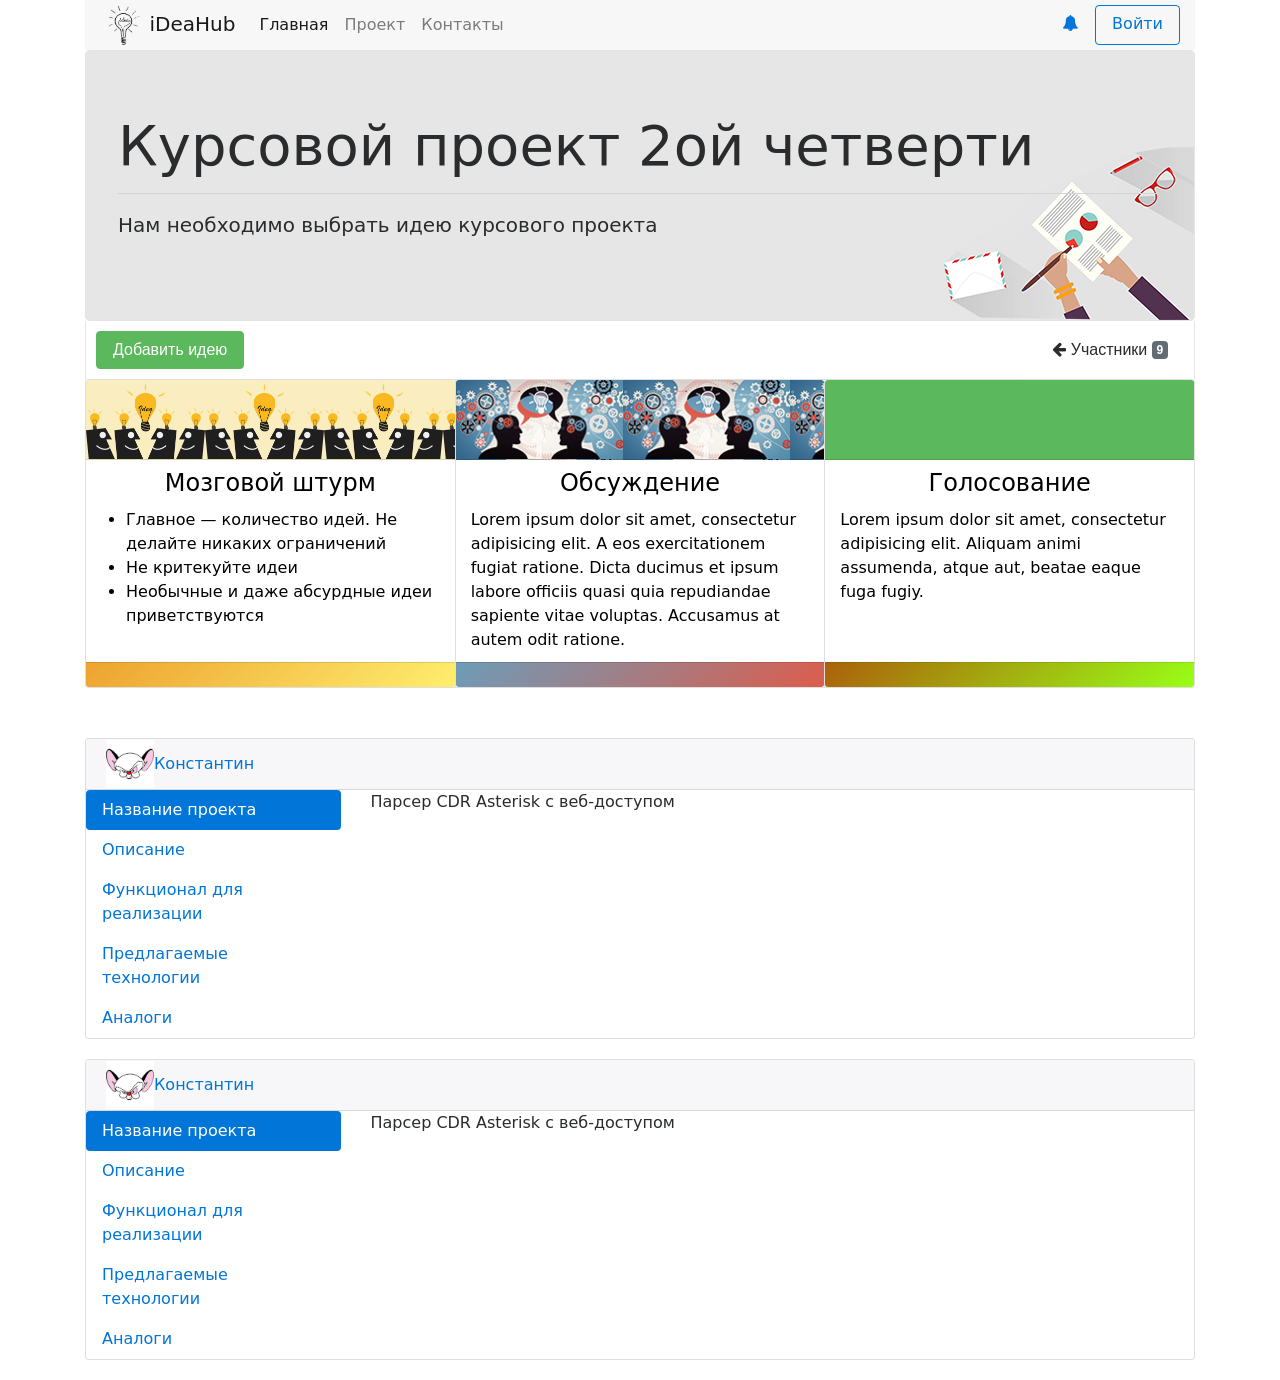
<file: views/project/Project.html>
<!DOCTYPE html>
<html lang="en">
<head>
    <meta charset="UTF-8">
    <title>Project</title>
    <script src="https://code.jquery.com/jquery-3.2.1.slim.min.js"
            integrity="sha384-KJ3o2DKtIkvYIK3UENzmM7KCkRr/rE9/Qpg6aAZGJwFDMVNA/GpGFF93hXpG5KkN"
            crossorigin="anonymous"></script>
    <script src="https://cdnjs.cloudflare.com/ajax/libs/popper.js/1.11.0/umd/popper.min.js"
            integrity="sha384-b/U6ypiBEHpOf/4+1nzFpr53nxSS+GLCkfwBdFNTxtclqqenISfwAzpKaMNFNmj4"
            crossorigin="anonymous"></script>
    <script src="../../public/js/bootstrap.min.js"></script>
    <link href="https://maxcdn.bootstrapcdn.com/font-awesome/4.7.0/css/font-awesome.min.css" rel="stylesheet"
          integrity="sha384-wvfXpqpZZVQGK6TAh5PVlGOfQNHSoD2xbE+QkPxCAFlNEevoEH3Sl0sibVcOQVnN" crossorigin="anonymous">
    <link rel="stylesheet" href="../../public/css/bootstrap.css">
    <link rel="stylesheet" href="../../public/css/bootstrap-grid.css">
    <link rel="stylesheet" href="../../public/css/bootstrap-reboot.css">
    <link rel="stylesheet" href="style.css">
</head>
<body>
<div class="container">
    <header>

        <nav class="navbar container navbar-toggleable-md navbar-light bg-faded">
            <button class="navbar-toggler navbar-toggler-right" type="button" data-toggle="collapse"
                    data-target="#navbarSupportedContent" aria-controls="navbarSupportedContent" aria-expanded="false"
                    aria-label="Toggle navigation">
                <span class="navbar-toggler-icon"></span>
            </button>
            <a class="navbar-brand" href="#"><img src="img/slider_screen.png" alt="idea">iDeaHub</a>

            <div class="collapse navbar-collapse" id="navbarSupportedContent">
                <ul class="navbar-nav mr-auto">
                    <li class="nav-item active">
                        <a class="nav-link" href="/">Главная <span class="sr-only">(current)</span></a>
                    </li>
                    <li class="nav-item">
                        <a class="nav-link" href="#">Проект</a>
                    </li>
                    <li class="nav-item">
                        <a class="nav-link" href="#">Контакты</a>
                    </li>
                </ul>

                <div id="header-bell">
                    <button class="btn btn-outline-primary"><i class="fa fa-bell" aria-hidden="true"></i></button>
                </div>
                <a href="#" class="btn btn-outline-primary">Войти</a>
            </div>
        </nav>
    </header>
    <main id="project">
        <div class="jumbotron">
            <h2 class="display-4">Курсовой проект 2ой четверти</h2>
            <hr class="jumbotron-hr">
            <p class="lead">Нам необходимо выбрать идею курсового проекта</p>
        </div>
        <div id="project-menu">
            <button class="btn btn-success">Добавить идею</button>
            <button class="btn btn-secondary"><i class="fa fa-arrow-left" aria-hidden="true"></i>
                Участники <span class="badge badge-default">9</span>
            </button>
        </div>
        <div id="tasks" class="card-group">
            <div class="card task" id="brainstorming-card">
                <div class="card-header"></div>
                <div class="card-body">
                    <h4 class="card-title">Мозговой штурм</h4>
                    <div class="card-text">
                        <ul>
                            <li>Главное — количество идей. Не делайте никаких ограничений</li>
                            <li>Не критекуйте идеи</li>
                            <li>Необычные и даже абсурдные идеи приветствуются</li>
                        </ul>
                    </div>
                </div>
                <div class="card-footer"></div>

            </div>
            <div class="card task" id="discussion-card">
                <div class="card-header">
                </div>
                <div class="card-body">
                    <h4 class="card-title">Обсуждение</h4>
                    <p class="card-text">
                        Lorem ipsum dolor sit amet, consectetur adipisicing elit. A eos exercitationem fugiat ratione.
                        Dicta ducimus et ipsum labore officiis quasi quia repudiandae sapiente vitae voluptas. Accusamus
                        at autem odit ratione.
                    </p>

                </div>
                <div class="card-footer"></div>
            </div>
            <div class="card task" id="vote-card">
                <div class="card-header bg-success">
                </div>
                <div class="card-body">
                    <h4 class="card-title">Голосование</h4>
                    <p class="card-text">Lorem ipsum dolor sit amet, consectetur adipisicing elit. Aliquam animi
                        assumenda, atque aut, beatae eaque fuga fugiy.
                    </p>
                </div>
                <div class="card-footer"></div>
            </div>
        </div>
        <div id="ideas">
            <div class="card idea">
                <div class="card-header justify-content-between">
                    <a class="card-creator" href="#"><img src="img/avatar.jpg" alt="idea">Константин</a>
                </div>
                <div class="card-body">
                    <div class="row">
                        <div class="col-3">
                            <div class="nav flex-column nav-pills" id="v-pills-tab" role="tablist">
                                <a class="nav-link active" id="v-pills-idea-first-tab" data-toggle="pill"
                                   href="#v-pills-idea-first"
                                   role="tab" aria-controls="v-pills-idea-first" aria-expanded="true">Название
                                    проекта</a>
                                <a class="nav-link" id="v-pills-idea-second-tab" data-toggle="pill"
                                   href="#v-pills-idea-second"
                                   role="tab" aria-controls="v-pills-idea-second" aria-expanded="true">Описание</a>
                                <a class="nav-link" id="v-pills-idea-third-tab" data-toggle="pill"
                                   href="#v-pills-idea-third"
                                   role="tab" aria-controls="v-pills-idea-third" aria-expanded="true">Функционал для
                                    реализации</a>
                                <a class="nav-link" id="v-pills-idea-fourth-tab" data-toggle="pill"
                                   href="#v-pills-idea-fourth"
                                   role="tab" aria-controls="v-pills-fourth" aria-expanded="true">Предлагаемые
                                    технологии</a>
                                <a class="nav-link" id="v-pills-idea-fifth-tab" data-toggle="pill"
                                   href="#v-pills-idea-fifth"
                                   role="tab" aria-controls="v-pills-fifth" aria-expanded="true">Аналоги</a>
                            </div>
                        </div>
                        <div class="col-9">
                            <div class="tab-content" id="v-pills-tabContent">
                                <div class="tab-pane fade show active" id="v-pills-idea-first" role="tabpanel"
                                     aria-labelledby="v-pills-idea-first-tab">Парсер CDR Asterisk c веб-доступом
                                </div>
                                <div class="tab-pane fade" id="v-pills-idea-second" role="tabpanel"
                                     aria-labelledby="v-pills-idea-second-tab">АТС на базе ПО Asterisk складывает логи
                                    обработаных вызовов в БД, предлагаю написать сервис для удобного их просмотра
                                </div>
                                <div class="tab-pane fade" id="v-pills-idea-third" role="tabpanel"
                                     aria-labelledby="v-pills-idea-third-tab">
                                    <ol>
                                        <li>Авторизация</li>
                                        <li>Авторизация с телефона</li>
                                        <li>Просмотр звонков за период</li>
                                        <li>Просмотр звонков с фильтрами по номерам/длительности/статусу</li>
                                        <li>Отдельный фильтр по направлениям (внутренние,
                                            город/межгород/сотовые/международные)
                                        </li>
                                        <li>Предоставление данных в виде диаграмм и графиков, подсчет средней
                                            статистики,
                                            анализ данных
                                        </li>
                                        <li>Вывод данных в виде отчетного документа</li>
                                        <li>Примерная стоимость звонков</li>
                                        <li>Вывод баланса из сторонних источников(баланса у провайдера например)</li>
                                        <li>Возможность коментировать вызовы, и направления/номера(сопоставление с
                                            телефонной книжкой)
                                        </li>
                                    </ol>
                                </div>
                                <div class="tab-pane fade" id="v-pills-idea-fourth" role="tabpanel"
                                     aria-labelledby="v-pills-idea-fourth-tab">php, mysql, html/css, js и его фрэймворки
                                    по
                                    построению различных таблиц и диаграмм
                                </div>
                                <div class="tab-pane fade" id="v-pills-idea-fifth" role="tabpanel"
                                     aria-labelledby="v-pills-idea-fifth-tab">
                                    http://prog-it.github.io/Asterisk-CDR-Viewer-Mod/
                                    http://www.asternic.net/demo/index.php?user=demo&password=demo
                                </div>
                            </div>
                        </div>
                    </div>
                </div>
            </div>
            <div class="card idea">
                <div class="card-header justify-content-between">
                    <a class="card-creator" href="#"><img src="img/avatar.jpg" alt="idea">Константин</a>
                </div>
                <div class="card-body">
                    <div class="row">
                        <div class="col-3">
                            <div class="nav flex-column nav-pills" id="v-pills-tab1" role="tablist">
                                <a class="nav-link active" id="v-pills-idea-first-tab1" data-toggle="pill"
                                   href="#v-pills-idea-first1"
                                   role="tab" aria-controls="v-pills-idea-first1" aria-expanded="true">Название
                                    проекта</a>
                                <a class="nav-link" id="v-pills-idea-second-tab1" data-toggle="pill"
                                   href="#v-pills-idea-second1"
                                   role="tab" aria-controls="v-pills-idea-second1" aria-expanded="true">Описание</a>
                                <a class="nav-link" id="v-pills-idea-third-tab1" data-toggle="pill"
                                   href="#v-pills-idea-third1"
                                   role="tab" aria-controls="v-pills-idea-third1" aria-expanded="true">Функционал для
                                    реализации</a>
                                <a class="nav-link" id="v-pills-idea-fourth-tab1" data-toggle="pill"
                                   href="#v-pills-idea-fourth1"
                                   role="tab" aria-controls="v-pills-fourth1" aria-expanded="true">Предлагаемые
                                    технологии</a>
                                <a class="nav-link" id="v-pills-idea-fifth-tab1" data-toggle="pill"
                                   href="#v-pills-idea-fifth1"
                                   role="tab" aria-controls="v-pills-fifth1" aria-expanded="true">Аналоги</a>
                            </div>
                        </div>
                        <div class="col-9">
                            <div class="tab-content" id="v-pills-tabContent1">
                                <div class="tab-pane fade show active" id="v-pills-idea-first1" role="tabpanel"
                                     aria-labelledby="v-pills-idea-first-tab1">Парсер CDR Asterisk c веб-доступом
                                </div>
                                <div class="tab-pane fade" id="v-pills-idea-second1" role="tabpanel"
                                     aria-labelledby="v-pills-idea-second-tab1">АТС на базе ПО Asterisk складывает логи
                                    обработаных вызовов в БД, предлагаю написать сервис для удобного их просмотра
                                </div>
                                <div class="tab-pane fade" id="v-pills-idea-third1" role="tabpanel"
                                     aria-labelledby="v-pills-idea-third-tab1">
                                    <ol>
                                        <li>Авторизация</li>
                                        <li>Авторизация с телефона</li>
                                        <li>Просмотр звонков за период</li>
                                        <li>Просмотр звонков с фильтрами по номерам/длительности/статусу</li>
                                        <li>Отдельный фильтр по направлениям (внутренние,
                                            город/межгород/сотовые/международные)
                                        </li>
                                        <li>Предоставление данных в виде диаграмм и графиков, подсчет средней
                                            статистики,
                                            анализ данных
                                        </li>
                                        <li>Вывод данных в виде отчетного документа</li>
                                        <li>Примерная стоимость звонков</li>
                                        <li>Вывод баланса из сторонних источников(баланса у провайдера например)</li>
                                        <li>Возможность коментировать вызовы, и направления/номера(сопоставление с
                                            телефонной книжкой)
                                        </li>
                                    </ol>
                                </div>
                                <div class="tab-pane fade" id="v-pills-idea-fourth1" role="tabpanel"
                                     aria-labelledby="v-pills-idea-fourth-tab1">php, mysql, html/css, js и его фрэймворки
                                    по
                                    построению различных таблиц и диаграмм
                                </div>
                                <div class="tab-pane fade" id="v-pills-idea-fifth1" role="tabpanel"
                                     aria-labelledby="v-pills-idea-fifth-tab1">
                                    http://prog-it.github.io/Asterisk-CDR-Viewer-Mod/
                                    http://www.asternic.net/demo/index.php?user=demo&password=demo
                                </div>
                            </div>
                        </div>
                    </div>
                </div>
            </div>
        </div>
    </main>
    <footer></footer>
</div>
</body>
</html>
</file>
<file: views/project/style.css>
.container-fluid {
  padding: 0; }

.btn {
  cursor: pointer; }

header {
  background-color: #f8f9fa; }
  header .navbar {
    height: 50px; }
    header .navbar > div {
      display: flex; }
    header .navbar .navbar-brand img {
      height: 40px; }

#header-bell .btn {
  border-color: transparent; }

.col-md-4 {
  height: 230px; }

.user-name {
  font-size: 30px;
  padding: 15px 10px; }

.tab-pane h4 {
  padding-top: 10px; }

.projects-tab {
  border-bottom: 1px solid #E9ECF1;
  padding-bottom: 10px; }

.project-name {
  font-size: 20px;
  padding: 10px 5px 5px; }

.invite {
  display: flex;
  justify-content: space-between;
  align-items: center;
  border-bottom: 1px solid #e9ecef;
  height: 50px; }

#settings-tab form .btn {
  margin-top: 10px; }

#project .jumbotron {
  margin: 0;
  border: 1px solid #e1e4e8;
  background: #e6e6e6 url("img/project-add1.png") no-repeat 100% 100%; }
#project .task {
  color: #000;
  text-decoration: none; }
  #project .task .card-header {
    height: 80px;
    background-size: contain; }
  #project .task .card-body {
    flex: 1 1 auto; }
  #project .task .card-title {
    text-align: center;
    padding-top: 10px; }
  #project .task p {
    padding: 0 15px 10px; }

#project-menu {
  border-left: 1px solid #e1e4e8;
  border-right: 1px solid #e1e4e8;
  padding: 10px;
  display: flex;
  align-items: center;
  justify-content: space-between; }
  #project-menu .btn-secondary {
    border: none; }

#brainstorming-card .card-header {
  background-image: url("img/brainstorming.jpg"); }
#brainstorming-card .card-footer {
  background: linear-gradient(-45deg, #ffee6e, #eda32f); }

#discussion-card .card-header {
  background-image: url("img/discussion.jpg"); }
#discussion-card .card-footer {
  background: linear-gradient(-45deg, #dc5d4c, #6d9cb8); }

#vote-card .card-footer {
  background: linear-gradient(-45deg, #99ff17, #ab610a); }

#ideas {
  margin-top: 50px; }

.idea {
  margin-bottom: 20px; }
  .idea .card-header {
    display: flex;
    padding: 1px 20px; }

.card-creator img {
  height: 48px; }
</file>
